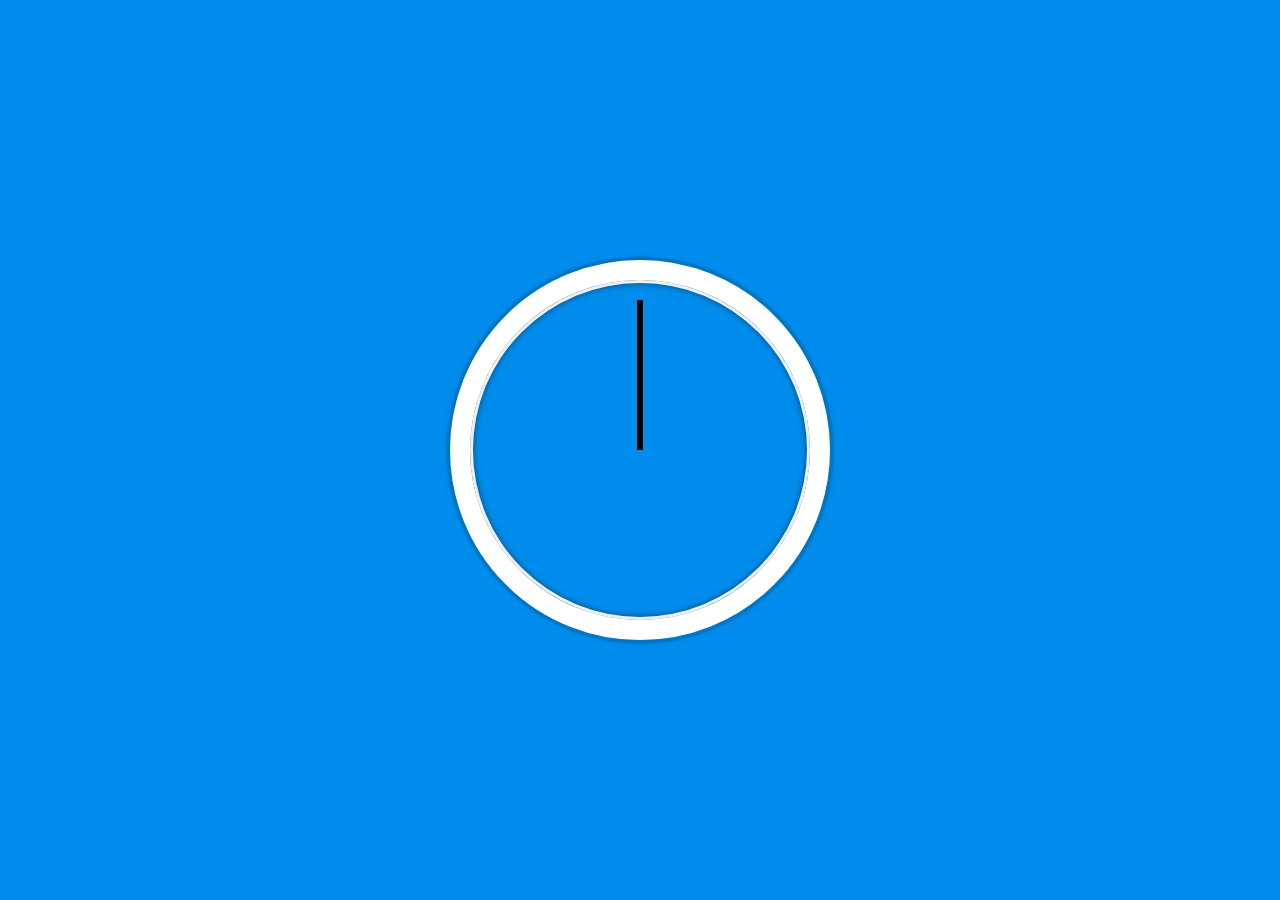
<file: 02 - JS and CSS Clock/index-START.html>
<!DOCTYPE html>
<html lang="en">

<head>
  <meta charset="UTF-8">
  <title>JS + CSS Clock</title>
  <link rel="icon" href="https://fav.farm/🔥" />
</head>

<body>


  <div class="clock">
    <div class="clock-face">
      <div class="hand hour-hand"></div>
      <div class="hand min-hand"></div>
      <div class="hand second-hand"></div>
    </div>
  </div>


  <style>
    html {
      background: #018DED url(https://unsplash.it/1500/1000?image=881&blur=5);
      background-size: cover;
      font-family: 'helvetica neue';
      text-align: center;
      font-size: 10px;
    }

    body {
      margin: 0;
      font-size: 2rem;
      display: flex;
      flex: 1;
      min-height: 100vh;
      align-items: center;
    }

    .clock {
      width: 30rem;
      height: 30rem;
      border: 20px solid white;
      border-radius: 50%;
      margin: 50px auto;
      position: relative;
      padding: 2rem;
      box-shadow:
        0 0 0 4px rgba(0, 0, 0, 0.1),
        inset 0 0 0 3px #EFEFEF,
        inset 0 0 10px black,
        0 0 10px rgba(0, 0, 0, 0.2);
    }

    .clock-face {
      position: relative;
      width: 100%;
      height: 100%;
      transform: translateY(-3px);
      /* account for the height of the clock hands */
    }

    .hand {
      width: 50%;
      height: 6px;
      background: black;
      position: absolute;
      top: 50%;
      transform-origin: 100%;
      transform: rotate(90deg);
      transition: all 0.05s;
      transition-timing-function: cubic-bezier(0.1, 2.7, 0.58, 1);
    }
  </style>


  <script>
    const secondHand = document.querySelector('.second-hand');
    const hourHand = document.querySelector('.hour-hand');
    const minHand = document.querySelector('.min-hand')
    function setDate() {
      const now = new Date();
      const seconds = now.getSeconds();
      const secondDegrees = ((seconds / 60) * 360) + 90;

      secondHand.style.transform = `rotate(${secondDegrees}deg)`;
      
      console.log(seconds);
      const hours = now.getHours();
      const hourDegrees = ((hours / 12 ) * 360) + 90;
      hourHand.style.background = "yellow"
      hourHand.style.transform = `rotate(${hourDegrees}deg)`;

      const minutes = now.getMinutes();
      const minuteDegrees = ((minutes / 60) * 360) + 90;

      minHand.style.transform = `rotate(${minuteDegrees}deg)`

    };

    setInterval(setDate, 1000);


  </script>
</body>

</html>
</file>
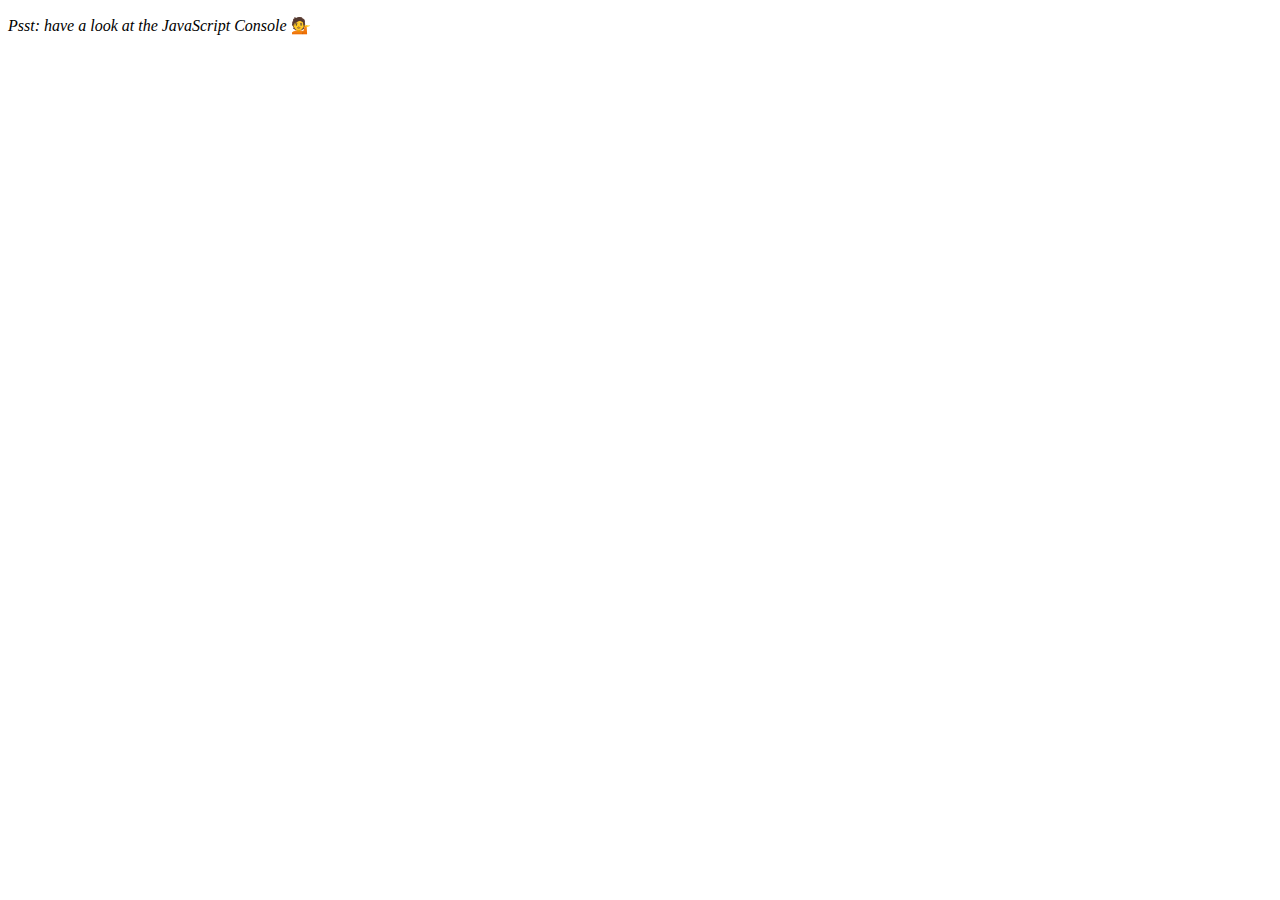
<file: 04 - Array Cardio Day 1/index-FINISHED.html>
<!DOCTYPE html>
<html lang="en">
<head>
  <meta charset="UTF-8">
  <title>Array Cardio 💪</title>
  <link rel="icon" href="https://fav.farm/✅" />
</head>
<body>
  <p><em>Psst: have a look at the JavaScript Console</em> 💁</p>
  <script>
    // Get your shorts on - this is an array workout!
    // ## Array Cardio Day 1

    // Some data we can work with

    const inventors = [
      { first: 'Albert', last: 'Einstein', year: 1879, passed: 1955 },
      { first: 'Isaac', last: 'Newton', year: 1643, passed: 1727 },
      { first: 'Galileo', last: 'Galilei', year: 1564, passed: 1642 },
      { first: 'Marie', last: 'Curie', year: 1867, passed: 1934 },
      { first: 'Johannes', last: 'Kepler', year: 1571, passed: 1630 },
      { first: 'Nicolaus', last: 'Copernicus', year: 1473, passed: 1543 },
      { first: 'Max', last: 'Planck', year: 1858, passed: 1947 },
      { first: 'Katherine', last: 'Blodgett', year: 1898, passed: 1979 },
      { first: 'Ada', last: 'Lovelace', year: 1815, passed: 1852 },
      { first: 'Sarah E.', last: 'Goode', year: 1855, passed: 1905 },
      { first: 'Lise', last: 'Meitner', year: 1878, passed: 1968 },
      { first: 'Hanna', last: 'Hammarström', year: 1829, passed: 1909 }
    ];

    const people = [
      'Bernhard, Sandra', 'Bethea, Erin', 'Becker, Carl', 'Bentsen, Lloyd', 'Beckett, Samuel', 'Blake, William', 'Berger, Ric', 'Beddoes, Mick', 'Beethoven, Ludwig',
      'Belloc, Hilaire', 'Begin, Menachem', 'Bellow, Saul', 'Benchley, Robert', 'Blair, Robert', 'Benenson, Peter', 'Benjamin, Walter', 'Berlin, Irving',
      'Benn, Tony', 'Benson, Leana', 'Bent, Silas', 'Berle, Milton', 'Berry, Halle', 'Biko, Steve', 'Beck, Glenn', 'Bergman, Ingmar', 'Black, Elk', 'Berio, Luciano',
      'Berne, Eric', 'Berra, Yogi', 'Berry, Wendell', 'Bevan, Aneurin', 'Ben-Gurion, David', 'Bevel, Ken', 'Biden, Joseph', 'Bennington, Chester', 'Bierce, Ambrose',
      'Billings, Josh', 'Birrell, Augustine', 'Blair, Tony', 'Beecher, Henry', 'Biondo, Frank'
    ];

    // Array.prototype.filter()
    // 1. Filter the list of inventors for those who were born in the 1500's
    const fifteen = inventors.filter(inventor => (inventor.year >= 1500 && inventor.year < 1600));

    console.table(fifteen);

    // Array.prototype.map()
    // 2. Give us an array of the inventor first and last names
    const fullNames = inventors.map(inventor => `${inventor.first} ${inventor.last}`);
    console.log(fullNames);

    // Array.prototype.sort()
    // 3. Sort the inventors by birthdate, oldest to youngest
    // const ordered = inventors.sort(function(a, b) {
    //   if(a.year > b.year) {
    //     return 1;
    //   } else {
    //     return -1;
    //   }
    // });

    const ordered = inventors.sort((a, b) => a.year > b.year ? 1 : -1);
    console.log(ordered);

    // Array.prototype.reduce()
    // 4. How many years did all the inventors live?
    const totalYears = inventors.reduce((total, inventor) => {
      return total + (inventor.passed - inventor.year);
    }, 0);

    console.log(totalYears);

    // 5. Sort the inventors by years lived
    const oldest = inventors.sort(function(a, b) {
      const lastInventor = a.passed - a.year;
      const nextInventor = b.passed - b.year;
      return lastInventor > nextInventor ? -1 : 1;
    });
    console.table(oldest);

    // 6. create a list of Boulevards in Paris that contain 'de' anywhere in the name
    // https://en.wikipedia.org/wiki/Category:Boulevards_in_Paris

    // const category = document.querySelector('.mw-category');
    // const links = Array.from(category.querySelectorAll('a'));
    // const de = links
    //             .map(link => link.textContent)
    //             .filter(streetName => streetName.includes('de'));

    // 7. sort Exercise
    // Sort the people alphabetically by last name
    const alpha = people.sort((lastOne, nextOne) => {
      const [aLast, aFirst] = lastOne.split(', ');
      const [bLast, bFirst] = nextOne.split(', ');
      return aLast > bLast ? 1 : -1;
    });
    console.log(alpha);

    // 8. Reduce Exercise
    // Sum up the instances of each of these
    const data = ['car', 'car', 'truck', 'truck', 'bike', 'walk', 'car', 'van', 'bike', 'walk', 'car', 'van', 'car', 'truck', 'pogostick'];

    const transportation = data.reduce(function(obj, item) {
      if (!obj[item]) {
        obj[item] = 0;
      }
      obj[item]++;
      return obj;
    }, {});

    console.log(transportation);

  </script>
</body>
</html>
</file>
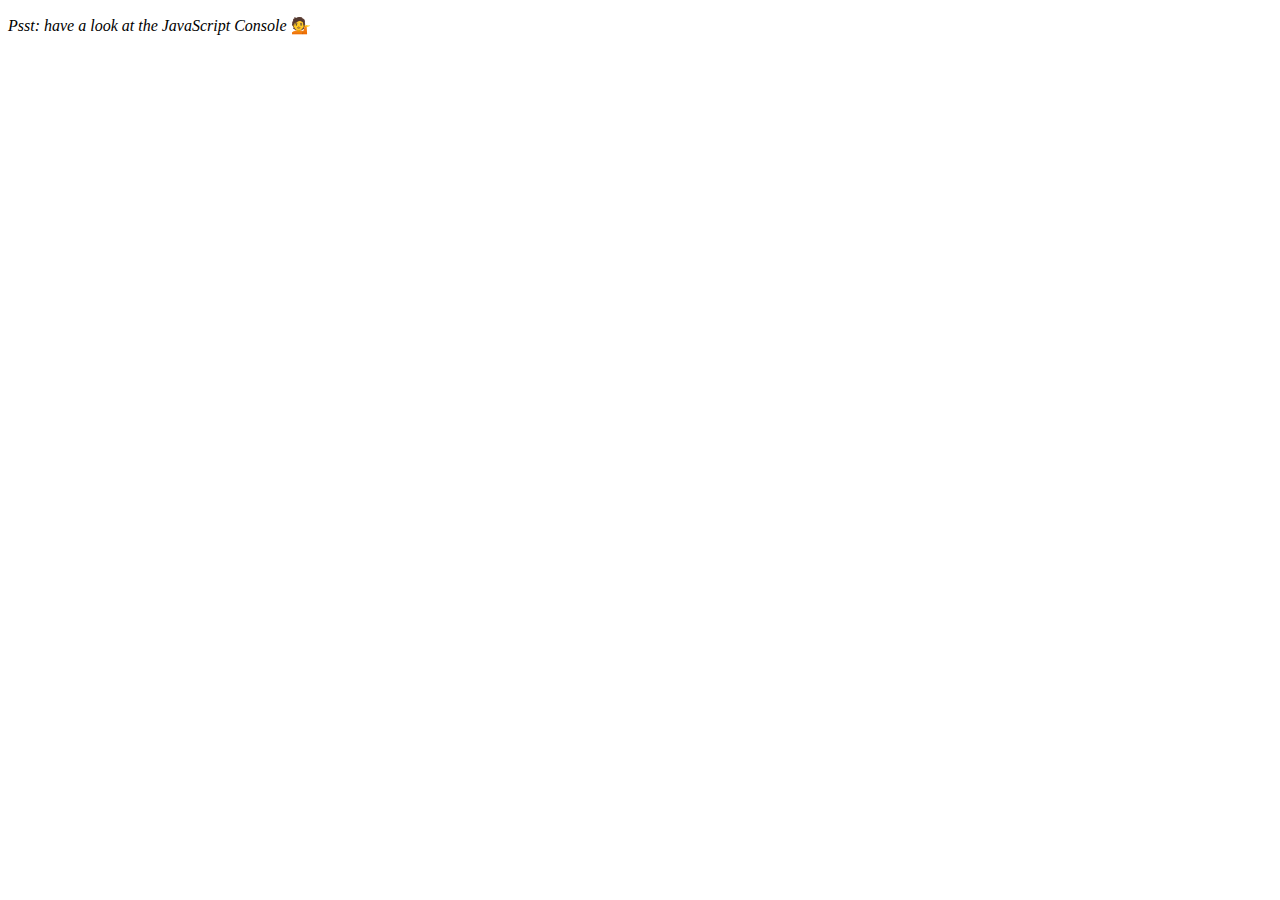
<file: 04 - Array Cardio Day 1/index-START.html>
<!DOCTYPE html>
<html lang="en">
<head>
  <meta charset="UTF-8">
  <title>Array Cardio 💪</title>
  <link rel="icon" href="https://fav.farm/🔥" />
</head>
<body>
  <p><em>Psst: have a look at the JavaScript Console</em> 💁</p>
  <script>
    // Get your shorts on - this is an array workout!
    // ## Array Cardio Day 1

    // Some data we can work with

    const inventors = [
      { first: 'Albert', last: 'Einstein', year: 1879, passed: 1955 },
      { first: 'Isaac', last: 'Newton', year: 1643, passed: 1727 },
      { first: 'Galileo', last: 'Galilei', year: 1564, passed: 1642 },
      { first: 'Marie', last: 'Curie', year: 1867, passed: 1934 },
      { first: 'Johannes', last: 'Kepler', year: 1571, passed: 1630 },
      { first: 'Nicolaus', last: 'Copernicus', year: 1473, passed: 1543 },
      { first: 'Max', last: 'Planck', year: 1858, passed: 1947 },
      { first: 'Katherine', last: 'Blodgett', year: 1898, passed: 1979 },
      { first: 'Ada', last: 'Lovelace', year: 1815, passed: 1852 },
      { first: 'Sarah E.', last: 'Goode', year: 1855, passed: 1905 },
      { first: 'Lise', last: 'Meitner', year: 1878, passed: 1968 },
      { first: 'Hanna', last: 'Hammarström', year: 1829, passed: 1909 }
    ];

    const people = [
      'Bernhard, Sandra', 'Bethea, Erin', 'Becker, Carl', 'Bentsen, Lloyd', 'Beckett, Samuel', 'Blake, William', 'Berger, Ric', 'Beddoes, Mick', 'Beethoven, Ludwig',
      'Belloc, Hilaire', 'Begin, Menachem', 'Bellow, Saul', 'Benchley, Robert', 'Blair, Robert', 'Benenson, Peter', 'Benjamin, Walter', 'Berlin, Irving',
      'Benn, Tony', 'Benson, Leana', 'Bent, Silas', 'Berle, Milton', 'Berry, Halle', 'Biko, Steve', 'Beck, Glenn', 'Bergman, Ingmar', 'Black, Elk', 'Berio, Luciano',
      'Berne, Eric', 'Berra, Yogi', 'Berry, Wendell', 'Bevan, Aneurin', 'Ben-Gurion, David', 'Bevel, Ken', 'Biden, Joseph', 'Bennington, Chester', 'Bierce, Ambrose',
      'Billings, Josh', 'Birrell, Augustine', 'Blair, Tony', 'Beecher, Henry', 'Biondo, Frank'
    ];
    
    // Array.prototype.filter() ------------------------------------------------------------------
    // // 1. Filter the list of inventors for those who were born in the 1500's
    // const filteredInventors = inventors.filter((inventor => inventor.year < 1600 && inventor.year >= 1500));

    // console.table(filteredInventors);

    // // Array.prototype.map() ------------------------------------------------------------------
    // 2. Give us an array of the inventors first and last names
    const mappedInventors = inventors.map(function(inventor) {
      return (inventor.first + ' ' + inventor.last)
    });

    const shoterMappedInventors = inventors.map(inventor => inventor.first + " " + inventor.last);

    console.log(mappedInventors);

    console.table(shoterMappedInventors);

    // Array.prototype.sort() ------------------------------------------------------------------
    // 3. Sort the inventors by birthdate, oldest to youngest

    const orderedInventors = inventors.sort(function(a, b) {
      return a.year - b.year;
    });

    console.log(orderedInventors);
    console.table(orderedInventors);
    const ordered = inventors.sort((a, b) => a.year > b.year ? 1 : -1);

    console.log(ordered);
    console.table(ordered);
    console.table(ordered.reverse());

    // Array.prototype.reduce()------------------------------------------------------------------
    // 4. How many years did all the inventors live all together?

    const totalYears = inventors.reduce(sum, 0);

    console.log(totalYears);

    function sum(accumulator, inventor){
      console.log(accumulator);
      console.log(inventor.passed - inventor.year)
      return accumulator + (inventor.passed - inventor.year);
    };
    //-----------------------------------> difference between these??
    const wesTotalMethod = inventors.reduce((total, inventor) => {
      return total + (inventor.passed - inventor.year);
    }, 0)

    console.log(wesTotalMethod);
    

    // 5. Sort the inventors by years lived ------------------------------------------------------------------
    const newInventorswithage = inventors.map(inventor => inventor.first + " " + (inventor.passed - inventor.year));
    console.log(newInventorswithage);

    const oldest = inventors.sort(function(a, b){
      const lastInventor = a.passed - a.year;
      const nextInventor = b.passed - b.year;

      return lastInventor > nextInventor ? 1 : -1;
    });

    console.table(oldest);

    // 6. create a list of Boulevards in Paris that contain 'de' anywhere in the name
    // https://en.wikipedia.org/wiki/Category:Boulevards_in_Paris


    // 7. sort Exercise
    // Sort the people alphabetically by last name
    const alpha = people.sort(function(lastOne, nextOne){
      const [aLast, aFirst] = lastOne.split(', ');
      const [bLast, bFirst] = nextOne.split(', ');

      return aLast >bLast ? 1 : -1;
    });

    console.log(alpha);

    // 8. Reduce Exercis e
    // Sum up the instances of each of these
    const data = ['car', 'car', 'truck', 'truck', 'bike', 'walk', 'car', 'van', 'bike', 'walk', 'car', 'van', 'car', 'truck' ];

    const transportation = data.reduce(function(p, c) {
      if(!p[c]) {
        p[c] = 0;
      }
      p[c]++;
      return p;
    }, {});

    console.log(transportation);

  </script>
</body>
</html>
</file>
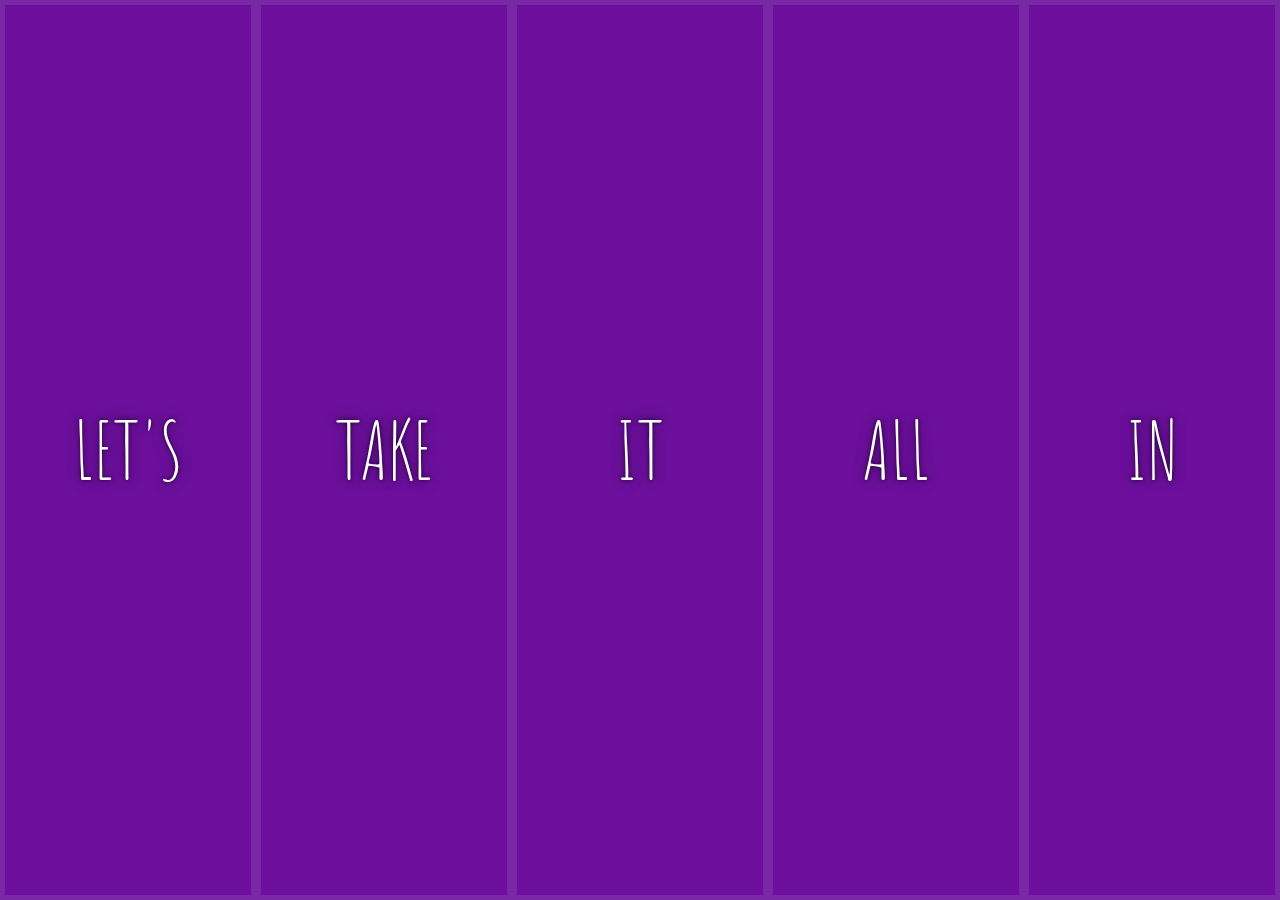
<file: 05 - Flex Panel Gallery/index-START.html>
<!DOCTYPE html>
<html lang="en">
<head>
  <meta charset="UTF-8">
  <title>Flex Panels 💪</title>
  <link href='https://fonts.googleapis.com/css?family=Amatic+SC' rel='stylesheet' type='text/css'>
  <link rel="icon" href="https://fav.farm/🔥" />
</head>
<body>
  <style>
    html {
      box-sizing: border-box;
      background: #ffc600;
      font-family: 'helvetica neue';
      font-size: 20px;
      font-weight: 200;
    }

    body {
      margin: 0;
    }

    *, *:before, *:after {
      box-sizing: inherit;
    }

    .panels {
      min-height: 100vh;
      overflow: hidden;
      display: flex;
    }

    .panel {
      background: #6B0F9C;
      box-shadow: inset 0 0 0 5px rgba(255,255,255,0.1);
      color: white;
      text-align: center;
      align-items: center;
      /* Safari transitionend event.propertyName === flex */
      /* Chrome + FF transitionend event.propertyName === flex-grow */
      transition:
        font-size 0.7s cubic-bezier(0.61,-0.19, 0.7,-0.11),
        flex 0.7s cubic-bezier(0.61,-0.19, 0.7,-0.11),
        background 0.2s;
      font-size: 20px;
      background-size: cover;
      background-position: center;
      flex: 1;
      justify-content: center;
      align-items: center;
      display: flex;
      flex-direction: column;
    }

    .panel1 { background-image:url(https://images.unsplash.com/photo-1506057213367-028a17ec52e5?q=80&w=1470&auto=format&fit=crop&ixlib=rb-4.0.3&ixid=M3wxMjA3fDB8MHxwaG90by1wYWdlfHx8fGVufDB8fHx8fA%3D%3D); }
    .panel2 { background-image:url(https://images.unsplash.com/photo-1533208705114-4f6b97d68ab1?w=1600&auto=format&fit=crop&q=60&ixlib=rb-4.0.3&ixid=M3wxMjA3fDB8MHxleHBsb3JlLWZlZWR8MTV8fHxlbnwwfHx8fHw%3D); }
    .panel3 { background-image:url(https://images.unsplash.com/photo-1465188162913-8fb5709d6d57?ixlib=rb-0.3.5&q=80&fm=jpg&crop=faces&cs=tinysrgb&w=1500&h=1500&fit=crop&s=967e8a713a4e395260793fc8c802901d); }
    .panel4 { background-image:url(https://images.unsplash.com/photo-1531000604546-0f62e21efc55?w=1600&auto=format&fit=crop&q=60&ixlib=rb-4.0.3&ixid=M3wxMjA3fDB8MHxleHBsb3JlLWZlZWR8Mzl8fHxlbnwwfHx8fHw%3D); }
    .panel5 { background-image:url(https://images.unsplash.com/photo-1528994618239-4d83bbdb7a0f?w=1600&auto=format&fit=crop&q=60&ixlib=rb-4.0.3&ixid=M3wxMjA3fDB8MHxleHBsb3JlLWZlZWR8MTl8fHxlbnwwfHx8fHw%3D); }

    /* Flex items */
    .panel > * {
      margin: 0;
      width: 100%;
      transition: transform 0.5s;
      flex: 1 0 auto;
      display: flex;
      justify-content: center;
      align-items: center;
    }

    .panel > *:first-child {transform: translateY(-100%);}
    .panel.open-active > *:first-child {transform: translateY(0);}

    .panel > *:last-child {transform: translateY(100%);}
    .panel.panel.open-active > *:last-child {transform: translateY(0);}

    
    .panel p {
      text-transform: uppercase;
      font-family: 'Amatic SC', cursive;
      text-shadow: 0 0 4px rgba(0, 0, 0, 0.72), 0 0 14px rgba(0, 0, 0, 0.45);
      font-size: 2em;
    }

    .panel p:nth-child(2) {
      font-size: 4em;
    }

    .panel.open {
      font-size: 40px;
      flex: 5;
    }

  </style>


  <div class="panels">
    <div class="panel panel1">
      <p>Hey</p>
      <p>Let's</p>
      <p>Dance</p>
    </div>
    <div class="panel panel2">
      <p>Give</p>
      <p>Take</p>
      <p>Receive</p>
    </div>
    <div class="panel panel3">
      <p>Experience</p>
      <p>It</p>
      <p>Today</p>
    </div>
    <div class="panel panel4">
      <p>Give</p>
      <p>All</p>
      <p>You can</p>
    </div>
    <div class="panel panel5">
      <p>Life</p>
      <p>In</p>
      <p>Motion</p>
    </div>
  </div>

  <script>
    const panels = document.querySelectorAll('.panel');


    function toogleOpen() {
      this.classList.toggle('open');
    }

    function textAnimation(e) {
      // this.classList.toogle('open-active');
      console.log(e.propertyName);
      if(e.propertyName.includes('flex')) {
        this.classList.toggle('open-active');
      }
    }

    panels.forEach(panel => panel.addEventListener('click', toogleOpen));
    panels.forEach(panel => panel.addEventListener('transitionend', textAnimation));



  </script>



</body>
</html>
</file>
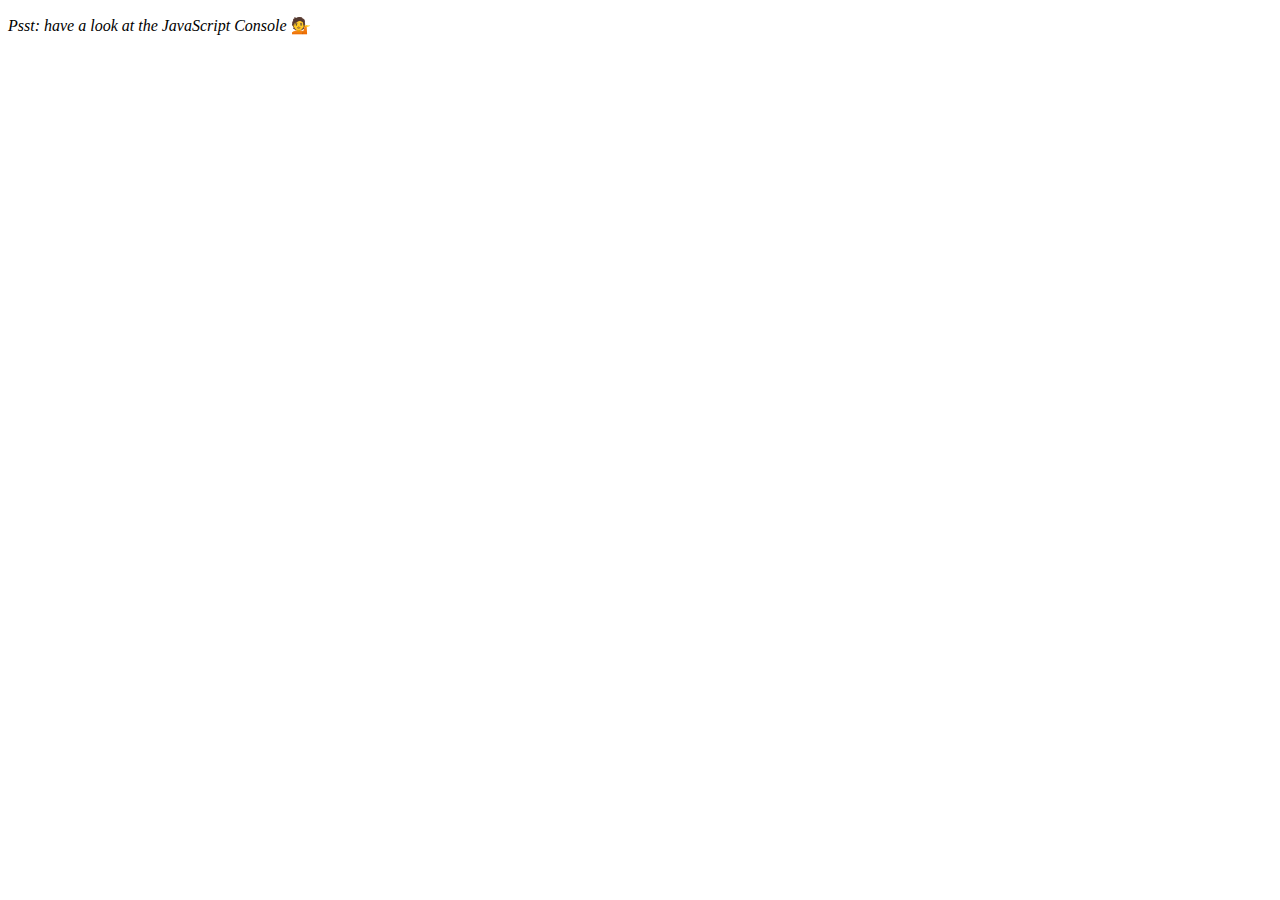
<file: 07 - Array Cardio Day 2/index-START.html>
<!DOCTYPE html>
<html lang="en">

<head>
  <meta charset="UTF-8">
  <title>Array Cardio 💪💪</title>
  <link rel="icon" href="https://fav.farm/🔥" />
</head>

<body>
  <p><em>Psst: have a look at the JavaScript Console</em> 💁</p>
  <script>
    // ## Array Cardio Day 2

    const people = [
      { name: 'Wes', year: 1988 },
      { name: 'Kait', year: 1986 },
      { name: 'Irv', year: 1970 },
      { name: 'Lux', year: 2015 }
    ];

    const comments = [
      { text: 'Love this!', id: 523423 },
      { text: 'Super good', id: 823423 },
      { text: 'You are the best', id: 2039842 },
      { text: 'Ramen is my fav food ever', id: 123523 },
      { text: 'Nice Nice Nice!', id: 542328 }
    ];

    // Some and Every Checks
    // Array.prototype.some() // is at least one person 19 or older?
    // Array.prototype.every() // is everyone 19 or older?

    // const isAdult = people.some(function (person) {
    //   const currentYear = (new Date()).getFullYear();
    //   if(currentYear - person.year >= 19) {
    //     return true;
    //   }
    // });

    const isAdult = people.some(person => ((new Date()).getFullYear() - person.year >= 19));

    console.log({ isAdult });

    // Array.prototype.find()
    // Find is like filter, but instead returns just the one you are looking for
    // find the comment with the ID of 823423

    // const comment = comments.find(function(comment){

    //   if(comment.id === 823423) {
    //     return true;
    //   }
    // });

    const comment = comments.find(comment => comment.id === 823423);

    console.log(comment);
    console.log(comment.text);
    // Array.prototype.findIndex()
    // Find the comment with this ID
    // delete the comment with the ID of 823423

    const index = comments.findIndex(comment => comment.id === 823423);

    console.log(index);

    // comments.splice(index, 1);

    // console.log(comments);

    const newArray = [
    ...comments.slice(0, index),
    ...comments.slice(index + 1)
    ];

    console.log(newArray);

  </script>
</body>

</html>
</file>
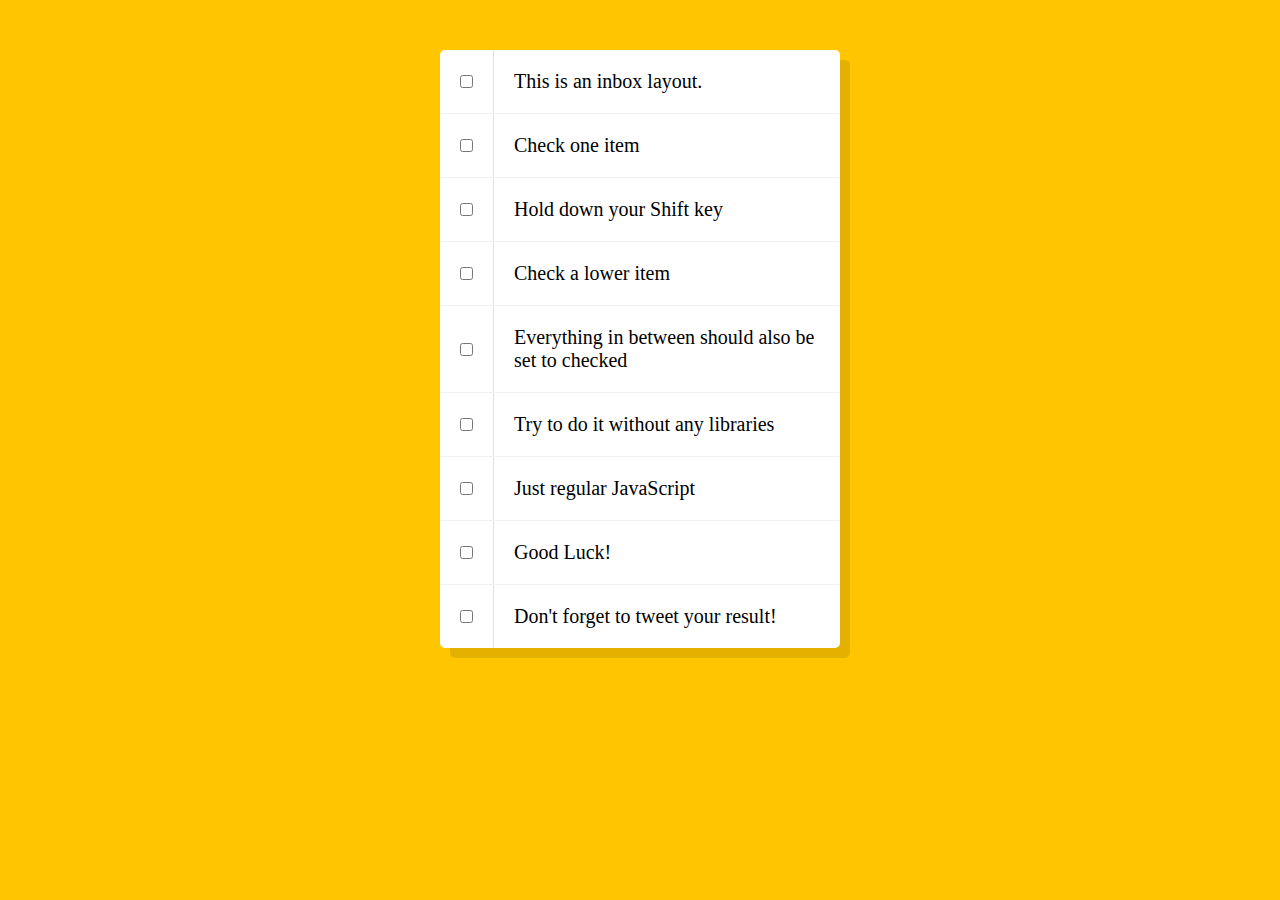
<file: 10 - Hold Shift and Check Checkboxes/index-START.html>
<!DOCTYPE html>
<html lang="en">

<head>
  <meta charset="UTF-8">
  <title>Hold Shift to Check Multiple Checkboxes</title>
  <link rel="icon" href="https://fav.farm/🔥" />
</head>

<body>
  <style>
    html {
      font-family: sans-serif;
      background: #ffc600;
    }

    .inbox {
      max-width: 400px;
      margin: 50px auto;
      background: white;
      border-radius: 5px;
      box-shadow: 10px 10px 0 rgba(0, 0, 0, 0.1);
    }

    .item {
      display: flex;
      align-items: center;
      border-bottom: 1px solid #F1F1F1;
    }

    .item:last-child {
      border-bottom: 0;
    }

    input:checked+p {
      background: #F9F9F9;
      text-decoration: line-through;
    }

    input[type="checkbox"] {
      margin: 20px;
    }

    p {
      margin: 0;
      padding: 20px;
      transition: background 0.2s;
      flex: 1;
      font-family: 'helvetica neue';
      font-size: 20px;
      font-weight: 200;
      border-left: 1px solid #D1E2FF;
    }
  </style>
  <!--
   The following is a common layout you would see in an email client.

   When a user clicks a checkbox, holds Shift, and then clicks another checkbox a few rows down, all the checkboxes inbetween those two checkboxes should be checked.

  -->
  <div class="inbox">
    <div class="item">
      <input type="checkbox">
      <p>This is an inbox layout.</p>
    </div>
    <div class="item">
      <input type="checkbox">
      <p>Check one item</p>
    </div>
    <div class="item">
      <input type="checkbox">
      <p>Hold down your Shift key</p>
    </div>
    <div class="item">
      <input type="checkbox">
      <p>Check a lower item</p>
    </div>
    <div class="item">
      <input type="checkbox">
      <p>Everything in between should also be set to checked</p>
    </div>
    <div class="item">
      <input type="checkbox">
      <p>Try to do it without any libraries</p>
    </div>
    <div class="item">
      <input type="checkbox">
      <p>Just regular JavaScript</p>
    </div>
    <div class="item">
      <input type="checkbox">
      <p>Good Luck!</p>
    </div>
    <div class="item">
      <input type="checkbox">
      <p>Don't forget to tweet your result!</p>
    </div>
  </div>

  <script>
    // const checkboxes = document.querySelectorAll('.inbox input[type="checkbox"]');
    // const hasBeenChecked = !!(document.querySelector(`.inbox input[type="checkbox"]:checked`));


    // console.log(checkboxes);
    // console.log(`has been checked ${hasBeenChecked}`);

    // console.log(`Checkbox 0 checked: ${checkboxes[0].checked}`)

    // function handleCheck(e) {
    //   console.log(e);
    //   console.log(e.target.checked);
    //   return e.target.checked;
    // };

    // function checkboxAll() {
    //   console.log("checboxAll functon run")
    //   if (hasBeenChecked === false && handleCheck) {
    //     for (const checkbox of checkboxes) {
    //       checkbox.checked = true;
    //       console.log("I checked them all hehe")
    //     };
    //   };
    // };

    // console.log(this);

    // addEventListener('keydown', (e) => {
    //   if (e.key === "Shift") {
    //     checkboxAll()
    //   };
    //   console.log(e.key)
    // });

    // checkboxes.forEach(checkbox => checkbox.addEventListener('click', handleCheck));

    // check if shift is clicked 
    // if yes and user clicks on check box check all of them
    // if not check one
    // if there is cheked item check from that till the new check
    // and vice versa

    const checkboxes = document.querySelectorAll('.inbox input[type="checkbox"]');

    let lastChecked;

    function handleCheck(e) {
      // check if they  had the shift key down
      // AND check fi that they are cheking it
      // console.log(this);
      let inBetween = false;
      if (e.shiftKey && this.checked) {
        //go ahead and do what we please
        //loop over every single checkbox
        checkboxes.forEach(checkbox => {
          console.log(checkbox);
          if(checkbox === this || checkbox === lastChecked) {
            inBetween = !inBetween;
            console.log("starting to check inbetween")
          };
          if(inBetween) {
            checkbox.checked = true;
          }
        })
      }
      lastChecked = this;
    }


    checkboxes.forEach(checkbox => checkbox.addEventListener('click', handleCheck));



  </script>
</body>

</html>
</file>
